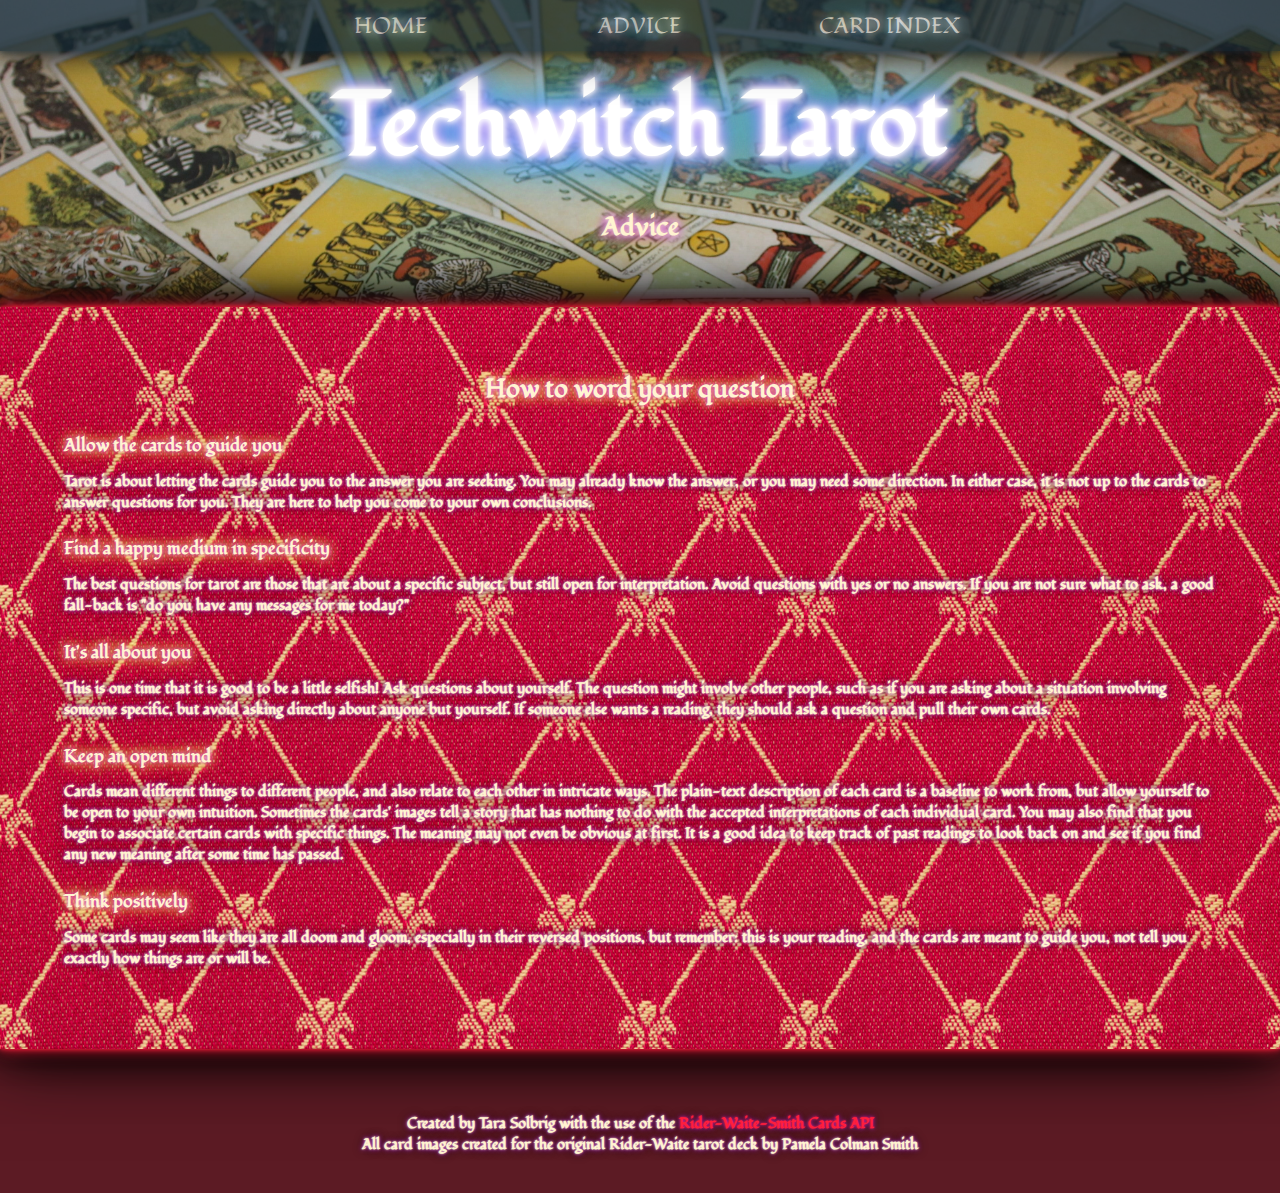
<file: advice.html>
<!DOCTYPE html>
<html lang="en">
<head>
    <meta charset="UTF-8">
    <meta name="viewport" content="width=device-width, initial-scale=1.0">
    <meta http-equiv="X-UA-Compatible" content="ie=edge">
    <link rel="stylesheet" type="text/css" href="advice.css">
    <link href="https://fonts.googleapis.com/css?family=Fondamento&display=swap" rel="stylesheet">

            <!--  Essential META Tags -->

            <meta property="og:title" content="Advice | Techwitch Tarot">
            <meta property="og:description" content="An online tarot reader based on the Rider-Waite tarot deck.">
            <meta property="og:image" content="cards/tarot-magician.jpg">
            <meta property="og:url" content="https://pages.git.generalassemb.ly/Khimarra/Techwitch-Tarot/advice.html">
            <meta name="twitter:card" content="summary_large_image">
        
            <!--  Non-Essential, But Recommended -->
        
            <meta property="og:site_name" content="Advice | Techwitch Tarot">
            <meta name="twitter:image:alt" content="The Magician">
        
            <!--  Non-Essential, But Required for Analytics -->
        
            <!-- <meta property="fb:app_id" content="your_app_id" />
            <meta name="twitter:site" content="@website-username"> -->

            
    <title>Advice | Techwitch Tarot</title>
</head>
<body>
    <header>

        <nav>
            <a href='index.html'>Home</a>
            <a href='advice.html'>Advice</a>
            <a href='cards.html'>Card Index</a>
        </nav>

        <h1 class='title'>Techwitch Tarot</h1>
        <h2>Advice</h2>

    </header>

    <section class='spread advice'>

        <h3>How to word your question</h3>
        <ul>
            <li>
                <h4>Allow the cards to guide you</h4>
                <h5>Tarot is about letting the cards guide you to the answer you are seeking. You may already know the answer, or you may need some direction. In either case, it is not up to the cards to answer questions for you. They are here to help you come to your own conclusions.</h5>
            </li>
            <li>
                <h4>Find a happy medium in specificity</h4>
                <h5>The best questions for tarot are those that are about a specific subject, but still open for interpretation. Avoid questions with yes or no answers. If you are not sure what to ask, a good fall-back is "do you have any messages for me today?"</h5>
            </li>
            <li>
                <h4>It's all about you</h4>
                <h5>This is one time that it is good to be a little selfish! Ask questions about yourself. The question might involve other people, such as if you are asking about a situation involving someone specific, but avoid asking directly about anyone but yourself. If someone else wants a reading, they should ask a question and pull their own cards.</h5>
            </li>
            <li>
                <h4>Keep an open mind</h4>
                <h5>Cards mean different things to different people, and also relate to each other in intricate ways. The plain-text description of each card is a baseline to work from, but allow yourself to be open to your own intuition. Sometimes the cards' images tell a story that has nothing to do with the accepted interpretations of each individual card. You may also find that you begin to associate certain cards with specific things. The meaning may not even be obvious at first. It is a good idea to keep track of past readings to look back on and see if you find any new meaning after some time has passed.</h5>
            </li>
            <li>
                <h4>Think positively</h4>
                <h5>Some cards may seem like they are all doom and gloom, especially in their reversed positions, but remember: this is your reading, and the cards are meant to guide you, not tell you exactly how things are or will be.</h5>
            </li>
        </ul>

    </section>

    <footer>
        <h5>Created by Tara Solbrig with the use of the <a href="https://rws-cards-api.herokuapp.com/">Rider-Waite-Smith Cards API</a></h5>
        <h5>All card images created for the original Rider-Waite tarot deck by Pamela Colman Smith</h5>
    </footer>

    
</body>
</html>
</file>
<file: advice.css>
body {
    font-family: 'Fondamento', cursive;
    color: white;
    text-shadow: 0 0 10px white, 0 0 20px #2db2ff;
    background: rgb(92, 27, 36);
    margin: 0;
    padding: none;
}

header {
    text-align: center;
    height: 40vw;
    background-image: url("images/tarot-stock.jpg");
    background-repeat: no-repeat;
    background-size: cover;
    background-attachment: fixed;
    position: initial;
    box-shadow: 0 2vw 2vw rgba(30, 42, 51, 0.8);
}

nav {
    display: flex;
    flex-direction: row;
    justify-content: space-evenly;
    align-items: center;
    height: 7vw;
    background-color: #081e2b;
    box-shadow: 0 0 5px #081e2b, 0 0 10px #081e2b, 0 0 25px black, 0 0 45px black;
    opacity: .7;
}

nav a {
    width: 30%;
    font-size: 3vw;
    text-decoration: none;
    text-transform: uppercase;
    color: rgba(255, 255, 255, 0.8);
}

h1 {
    font-size: 10vw;
    margin: 0;
    padding-top: 1vw;
    color: white;
    text-shadow: 0 0 5px #fff, 0 0 10px #fff, 0 0 15px #fff, 0 0 20px #ce2dff, 0 0 30px #2db2ff, 0 0 40px #2db2ff, 0 0 50px #2db2ff, 0 0 75px #2db2ff;
}

.title {
    animation: glow 1s infinite alternate;
}

@keyframes glow {
    to {
        text-shadow: 0 0 5px #fff, 0 0 10px #fff, 0 0 15px #fff, 0 0 20px #ff2d2d, 0 0 30px #a02dff, 0 0 40px #a02dff, 0 0 50px #2db2ff, 0 0 75px #ffffff;
    }
}

h2 {
    background-color: transparent;
    text-align: center;
    color: rgb(255, 244, 209);
    text-shadow: 0 0 5px rgb(255, 244, 209), 0 0 10px #ce2dff, 0 0 15px #ce2dff, 0 0 25px rgb(255, 243, 71), 0 0 40px rgb(255, 243, 71);
    font-size: 5vw;
}

.spread {
    height: auto;
    background-image: url("images/ClothBackground.jpg");
    margin: -5vw 0 0 0;
    box-shadow: 0 0 5px rgb(255, 30, 60), 0 0 15px rgb(255, 30, 60), 0 0 25px black, 0 0 50px black, 0 0 75px black;
    padding-bottom: 5vw;
}

ul {
    list-style-type: none;
    padding: 0;
}

h3 {
    background-color: transparent;
    text-align: center;
    color: rgb(255, 244, 209);
    text-shadow: 0 0 5px #ce2dff, 0 0 10px rgb(255, 243, 71), 0 0 15px rgb(255, 243, 71);
    padding: 5vw 0 0 0;
    font-size: 5vw;
}

h4 {
    background-color: transparent;
    color: rgb(255, 244, 209);
    text-shadow: 0 0 5px #ce2dff, 0 0 10px rgb(255, 243, 71), 0 0 15px rgb(255, 243, 71);
    font-size: 4vw;
    margin-bottom: 1vw;
    padding: 0 5vw;
}

h5 {
    background-color: transparent;
    color: rgb(255, 244, 209);
    text-shadow: 0 0 5px #ce2dff, 0 0 10px rgb(255, 243, 71), 0 0 15px rgb(255, 243, 71);
    font-size: 3vw;
    margin: 0;
    padding: 0 5vw;
}

footer {
    text-align: center;
    padding-top: 5vw;
    padding-bottom: 3vw;
}

h5 { /* footer text */
    background-color: transparent;
    color: rgb(255, 244, 209);
    text-shadow: 0 0 2px rgb(255, 244, 209), 0 0 5px #ce2dff, 0 0 10px black;
    font-size: 3vw;
    margin: 0;
    padding: 0 5vw;
}

footer a {
    text-decoration: none;
    color: rgb(255, 30, 60);
    text-shadow: 0 0 2px rgb(255, 30, 60), 0 0 5px #ce2dff, 0 0 10px black;
}



/* ------ Tablets ------ */
@media only screen and (min-width: 600px) {

    header {
        height: 37vw;
    }

    h1 {
        font-size: 7vw;
    }

    h2 {
        font-size: 4vw;
    }

    h3 {
        font-size: 3.5vw;
    }

    h4 {
        font-size: 2.9vw;
    }

    h5 {
        font-size: 2.2vw;
    }

}



/* ------ Desktop ------ */
@media only screen and (min-width: 900px) {

    header {
        height: 27vw;
    }

    nav {
        height: 4vw;
        padding: 0 20vw;
    }

    nav a {
        font-size: 1.7vw;
    }

    h2 {
        font-size: 2vw;
    }

    h3 {
        font-size: 2vw;
    }

    h4 {
        font-size: 1.4vw;
    }

    h5 {
        font-size: 1.2vw;
    }

    footer h5 {
        font-size: 1.2vw;
    }   

}
</file>
